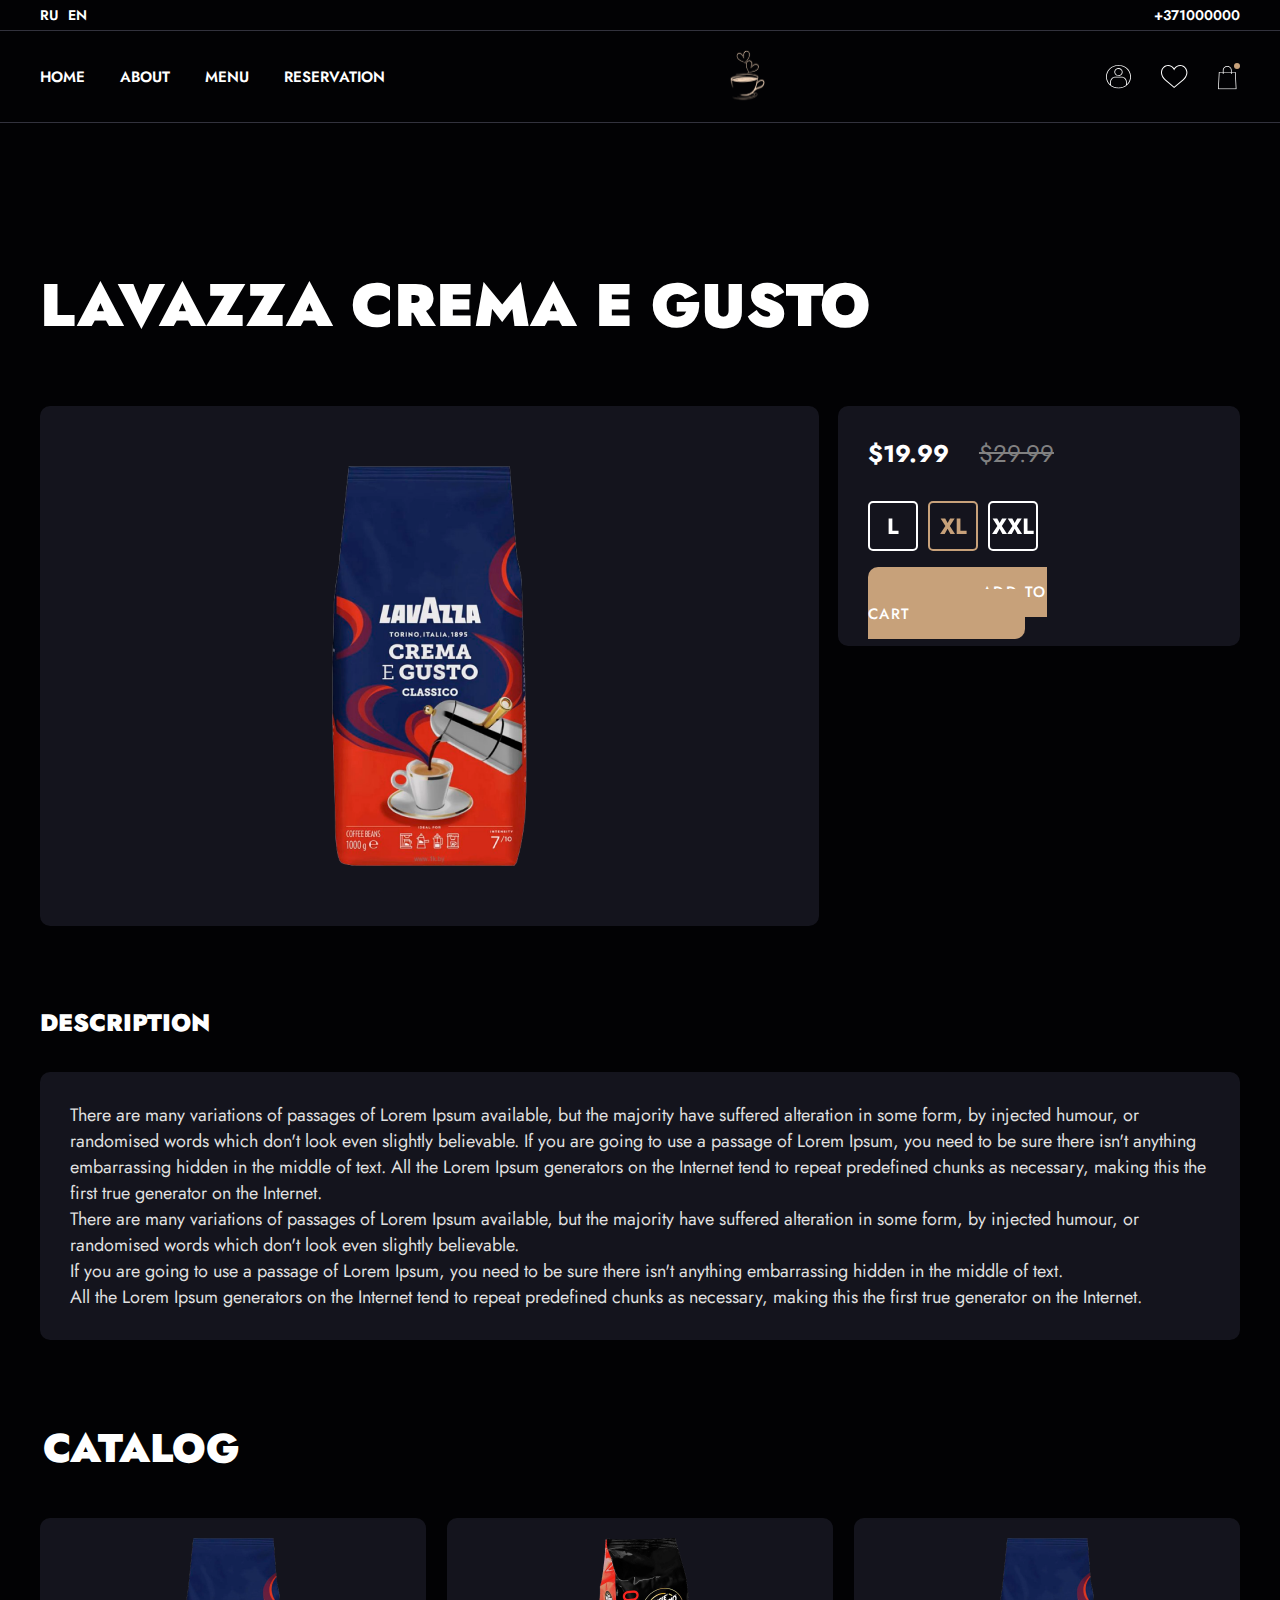
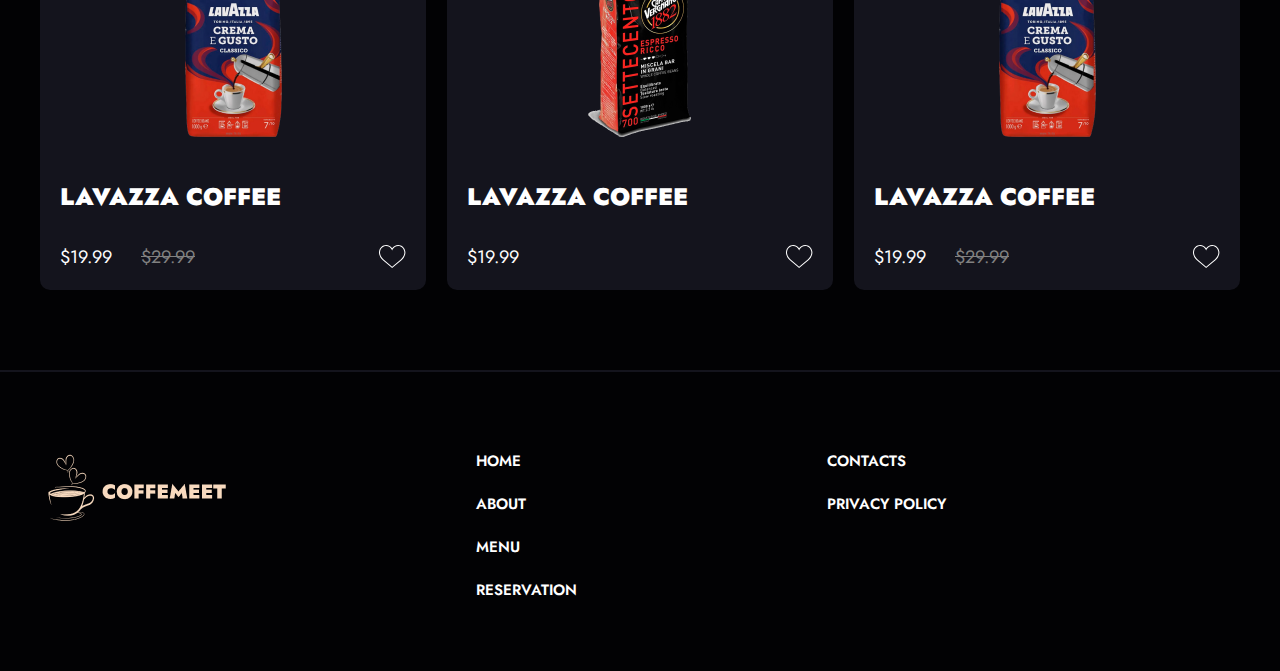
<file: about.html>
<!DOCTYPE html>
<html lang="en">
  <head>
    <meta charset="UTF-8" />
    <meta http-equiv="X-UA-Compatible" content="IE=edge" />
    <meta name="viewport" content="width=device-width, initial-scale=1.0" />
    <title>Roasted coffee best choice</title>
    <link rel="stylesheet" href="css/main.min.css" />
  </head>
  <body>
    <header class="header">
      <div class="header__top">
        <div class="header__top-container container">
          <div class="header__lang-list">
            <a href="#" class="header__lang">RU</a>
            <a href="#" class="header__lang">EN</a>
          </div>
          <a href="tel:+371000000" class="heeader__tel">+371000000</a>
        </div>
      </div>
      <div class="header__bottom">
        <div class="header__bottom-container container">
          <nav class="header__nav">
            <ul class="header__list">
              <li class="header__item"><a href="index.html" class="header__link">Home</a></li>
              <li class="header__item"><a href="about.html" class="header__link">About</a></li>
              <li class="header__item"><a href="#" class="header__link">Menu</a></li>
              <li class="header__item"><a href="#" class="header__link">Reservation</a></li>
            </ul>
          </nav>
          <a href="#" class="header__logo-link">
            <img class="header__logo-img" src="images/header/logo.svg" alt="site's logo" />
          </a>
          <div class="header__socials">
            <a href="#" class="header__socials-link">
              <img src="images/header/1.svg" alt="socials logo" />
            </a>
            <a href="#" class="header__socials-link">
              <img src="images/header/2.svg" alt="socials logo" />
            </a>
            <a href="#" class="header__socials-link">
              <img src="images/header/3.svg" alt="socials logo" />
            </a>
          </div>
        </div>
      </div>
    </header>
    <main class="main">
      <section class="about">
        <div class="about__container container">
          <h1 class="about__title">Lavazza Crema E Gusto</h1>
          <div class="about__row">
            <div class="about__image-box"><img src="images/about/product.png" alt="product" /></div>
            <div class="about__right">
              <p class="about__text">$19.99<del class="about__del">$29.99</del></p>
              <ul class="about__list">
                <li class="about__item"><img src="images/about/1.svg" alt="product size" /></li>
                <li class="about__item"><img src="images/about/2.svg" alt="product size" /></li>
                <li class="about__item"><img src="images/about/3.svg" alt="product size" /></li>
              </ul>
              <a href="#" class="about__btn">ADd to cart</a>
            </div>
          </div>
        </div>
      </section>
      <section class="description">
        <div class="description__container container">
          <h2 class="description__title">Description</h2>
          <ul class="description__list">
            <li class="description__item">
              <p class="description__text">
                There are many variations of passages of Lorem Ipsum available, but the majority
                have suffered alteration in some form, by injected humour, or randomised words which
                don't look even slightly believable. If you are going to use a passage of Lorem
                Ipsum, you need to be sure there isn't anything embarrassing hidden in the middle of
                text. All the Lorem Ipsum generators on the Internet tend to repeat predefined
                chunks as necessary, making this the first true generator on the Internet.
              </p>
            </li>
            <li class="description__item">
              <p class="description__text">
                There are many variations of passages of Lorem Ipsum available, but the majority
                have suffered alteration in some form, by injected humour, or randomised words which
                don't look even slightly believable.
              </p>
            </li>
            <li class="description__item">
              <p class="description__text">
                If you are going to use a passage of Lorem Ipsum, you need to be sure there isn't
                anything embarrassing hidden in the middle of text.
              </p>
            </li>
            <li class="description__item">
              <p class="description__text">
                All the Lorem Ipsum generators on the Internet tend to repeat predefined chunks as
                necessary, making this the first true generator on the Internet.
              </p>
            </li>
          </ul>
        </div>
      </section>
      <section class="catalog">
        <div class="catalog__container container">
          <h2 class="catalog__title">Catalog</h2>
          <ul class="catalog__list">
            <li class="cayalog__item">
              <img src="images/catalog/1.png" alt="product" />
              <h3 class="catalog__list-title">Lavazza coffee</h3>
              <div class="catalog__list-item">
                <p class="catalog__text">$19.99<del>$29.99</del></p>
                <img src="images/catalog/favorite.svg" alt="favorite" />
              </div>
            </li>
            <li class="cayalog__item">
              <img src="images/catalog/2.png" alt="product" />
              <h3 class="catalog__list-title">Lavazza coffee</h3>
              <div class="catalog__list-item">
                <p class="catalog__text">$19.99</p>
                <img src="images/catalog/favorite.svg" alt="favorite" />
              </div>
            </li>
            <li class="cayalog__item">
              <img src="images/catalog/1.png" alt="product" />
              <h3 class="catalog__list-title">Lavazza coffee</h3>
              <div class="catalog__list-item">
                <p class="catalog__text">$19.99<del>$29.99</del></p>
                <img src="images/catalog/favorite.svg" alt="favorite" />
              </div>
            </li>
          </ul>
        </div>
      </section>
    </main>
    <footer class="footer">
      <div class="footer__container container">
        <a href="#" class="footer__logo"><img src="images/footer/logo.png" alt="site's logo" /></a>
        <ul class="footer__list">
          <li class="footer__item"><a href="#" class="footer__link">Home</a></li>
          <li class="footer__item"><a href="#" class="footer__link">About</a></li>
          <li class="footer__item"><a href="#" class="footer__link">Menu</a></li>
          <li class="footer__item"><a href="#" class="footer__link">Reservation</a></li>
        </ul>
        <ul class="footer__list">
          <li class="footer__item"><a href="#" class="footer__link">Contacts</a></li>
          <li class="footer__item"><a href="#" class="footer__link">Privacy policy</a></li>
        </ul>
      </div>
    </footer>
  </body>
</html>
</file>
<file: css/main.min.css>
@font-face{font-display:swap;font-family:"Jost";font-style:normal;font-weight:400;src:url("../fonts/jost-v15-latin-regular.woff2") format("woff2")}@font-face{font-display:swap;font-family:"Jost";font-style:normal;font-weight:500;src:url("../fonts/jost-v15-latin-500.woff2") format("woff2")}@font-face{font-display:swap;font-family:"Jost";font-style:normal;font-weight:600;src:url("../fonts/jost-v15-latin-600.woff2") format("woff2")}@font-face{font-display:swap;font-family:"Jost";font-style:normal;font-weight:700;src:url("../fonts/jost-v15-latin-700.woff2") format("woff2")}@font-face{font-display:swap;font-family:"Jost";font-style:normal;font-weight:900;src:url("../fonts/jost-v15-latin-900.woff2") format("woff2")}/*! normalize.css v8.0.1 | MIT License | github.com/necolas/normalize.css */html{line-height:1.15;-webkit-text-size-adjust:100%}body{margin:0}main{display:block}h1{font-size:2em;margin:.67em 0}hr{box-sizing:content-box;height:0;overflow:visible}pre{font-family:monospace,monospace;font-size:1em}a{background-color:rgba(0,0,0,0)}abbr[title]{border-bottom:none;text-decoration:underline;-webkit-text-decoration:underline dotted;text-decoration:underline dotted}b,strong{font-weight:bolder}code,kbd,samp{font-family:monospace,monospace;font-size:1em}small{font-size:80%}sub,sup{font-size:75%;line-height:0;position:relative;vertical-align:baseline}sub{bottom:-0.25em}sup{top:-0.5em}img{border-style:none}button,input,optgroup,select,textarea{font-family:inherit;font-size:100%;line-height:1.15;margin:0}button,input{overflow:visible}button,select{text-transform:none}button,[type=button],[type=reset],[type=submit]{-webkit-appearance:button}button::-moz-focus-inner,[type=button]::-moz-focus-inner,[type=reset]::-moz-focus-inner,[type=submit]::-moz-focus-inner{border-style:none;padding:0}button:-moz-focusring,[type=button]:-moz-focusring,[type=reset]:-moz-focusring,[type=submit]:-moz-focusring{outline:1px dotted ButtonText}fieldset{padding:.35em .75em .625em}legend{box-sizing:border-box;color:inherit;display:table;max-width:100%;padding:0;white-space:normal}progress{vertical-align:baseline}textarea{overflow:auto}[type=checkbox],[type=radio]{box-sizing:border-box;padding:0}[type=number]::-webkit-inner-spin-button,[type=number]::-webkit-outer-spin-button{height:auto}[type=search]{-webkit-appearance:textfield;outline-offset:-2px}[type=search]::-webkit-search-decoration{-webkit-appearance:none}::-webkit-file-upload-button{-webkit-appearance:button;font:inherit}details{display:block}summary{display:list-item}template{display:none}[hidden]{display:none}html{height:100%;width:100%;min-height:100%;min-width:100%;scroll-behavior:smooth}*{padding:0px;margin:0px;border:none}*,*::before,*::after{box-sizing:border-box}body{line-height:1;height:100%;width:100%;min-height:100%;min-width:100%}ol,ul,li{list-style:none;list-style-type:none}table{border-collapse:collapse}img,svg,video,canvas,audio,iframe,embed,object{display:block;max-width:100%}a,ins{text-decoration:none}body{font:600 15px "Jost";background:#020204;color:#fff}.container{max-width:1230px;margin:0 auto;padding:0 15px}.header{text-transform:uppercase;padding:5px 0 18px;border-bottom:1px solid #32323d}.header a{color:#fff}.header a:hover{color:#c7a17a}.header__top{padding:0 0 5px 0;border-bottom:1px solid #32323d;margin:0 0 18px 0;font-size:14px}.header__top-container{display:flex;align-items:center;justify-content:space-between}.header__lang-list{display:flex;align-items:center;-moz-column-gap:10px;column-gap:10px}.header__bottom-container{display:flex;align-items:center;justify-content:space-between}.header__list{display:flex;align-items:center;-moz-column-gap:35px;column-gap:35px}.header__socials{display:flex;align-items:center;-moz-column-gap:30px;column-gap:30px}.header__socials-link:last-child{padding:3px 3px 0 0;position:relative}.header__socials-link:last-child::after{position:absolute;content:"";width:6px;height:6px;background:#c7a17a;top:0;right:0;border-radius:50%}.hero{min-height:720px;background-image:url("../images/hero/hero-bg.png");background-repeat:no-repeat;background-size:1920px 720px;padding:100px 0;margin-bottom:100px}.hero__title{max-width:571px;font-size:60px;font-weight:900;line-height:144%;text-transform:uppercase}.hero__text{max-width:535px;color:#dfdfdf;font-size:18px;font-weight:400;margin:35px 0}.hero__row{display:flex;align-items:center;-moz-column-gap:20px;column-gap:20px}.hero__btn{border-radius:10px;font-weight:500;letter-spacing:1.5px;text-transform:uppercase;color:#fff;transition:opacity .2s ease-in}.hero__btn:first-child{background:#c7a17a;padding:17px 60px 12px}.hero__btn:first-child:hover{opacity:.8}.hero__btn:first-child:active{opacity:.6}.hero__btn:last-child{border:1px solid #666681;background:rgba(199,161,122,0);padding:16px 51px}.hero__btn:last-child:hover{opacity:.8}.hero__btn:last-child:active{opacity:.6}.banner__container{display:flex;justify-content:flex-end;max-width:1200px;border-radius:10px;background:#14141d;position:relative;padding:30px 73px 42px 600px;z-index:3;margin-bottom:80px}.banner__container:before{position:absolute;content:"";background-image:url(../images/banner/before.png);width:600px;height:330px;left:0;top:0;background-repeat:no-repeat;background-size:100%;border-radius:10px 0px 0px 10px}.banner__title{font-size:24px;font-weight:900;text-transform:uppercase;margin-bottom:15px}.banner__text{max-width:498px;color:#dfdfdf;font-size:18px;font-weight:400}.catalog{margin-bottom:80px;text-transform:uppercase}.catalog__title{margin:0 0 40px 3px;font-size:40px;font-weight:900;line-height:144%}.catalog__list{display:flex;flex-wrap:wrap;gap:21px}.cayalog__item{padding:20px;width:386px;display:flex;align-items:center;justify-content:center;flex-direction:column;border-radius:10px;background:#14141d;transition:background .2s ease-in}.cayalog__item:hover{background:#22222f}.catalog__list-title{margin:42px auto 30px 0;font-size:24px;font-weight:900}.catalog__list-item{display:flex;align-items:center;gap:180px;justify-content:space-between;width:100%}.catalog__list-item img{display:block}.catalog__text{font-size:18px;font-weight:400;text-transform:uppercase}.catalog__text del{color:#818181;margin-left:29px;text-decoration-line:strikethrough}.news{margin-bottom:80px}.news__title{margin-bottom:40px;font-size:40px;font-weight:900;line-height:144%;text-transform:uppercase}.news__list{display:flex;align-items:center;justify-content:center;-moz-column-gap:21px;column-gap:21px}.news__item{border-radius:10px;background:#14141d;position:relative;padding:239px 21px 20px;width:386px}.news__item::before{border-radius:10px 10px 0px 0px;background-repeat:no-repeat;position:absolute;top:0;left:0;width:386px;height:465px;content:""}.news__item:first-child::before{background-image:url(../images/news/1.png)}.news__item:nth-child(2)::before{background-image:url(../images/news/2.png)}.news__item:last-child::before{background-image:url(../images/news/3.png)}.news__list-title{margin:13px 0 20px;font-size:24px;font-weight:900;text-transform:uppercase}.news__text{max-width:334px;color:#dfdfdf;font-size:16px;font-weight:400}.about{padding:100px 0 80px}.about__title{margin-bottom:56px;font-size:60px;font-weight:900;line-height:144%;text-transform:uppercase}.about__row{display:flex;justify-content:space-between;-moz-column-gap:19px;column-gap:19px}.about__image-box{border-radius:10px;background:#14141d;width:780px;height:520px;display:flex;align-items:center;justify-content:center}.about__right{border-radius:10px;background:#14141d;padding:30px;max-height:240px}.about__text{font-size:24px;font-weight:700;text-transform:uppercase}.about__text del{margin-left:30px;color:#818181;font-size:24px;font-weight:400;text-decoration-line:strikethrough;text-transform:uppercase}.about__list{display:flex;align-items:center;-moz-column-gap:10px;column-gap:10px;margin:30px 0}.about__btn{border-radius:10px;background:#c7a17a;padding:14px 114px;color:#fff;font-weight:500;letter-spacing:1.5px;text-transform:uppercase}.description{margin-bottom:80px}.description__title{font-size:24px;font-weight:900;line-height:144%;text-transform:uppercase;margin-bottom:32px}.description__list{padding:30px;border-radius:10px;background:#14141d;list-style:circle}.description__text{color:#dfdfdf;font-size:18px;font-weight:400}.footer{padding:78px 0 70px;border-top:2px solid #14141d}.footer__container{display:flex;-moz-column-gap:250px;column-gap:250px}.footer__list{display:flex;flex-direction:column;gap:21px}.footer__link{color:#fff;text-transform:uppercase}/*# sourceMappingURL=main.min.css.map */
</file>
